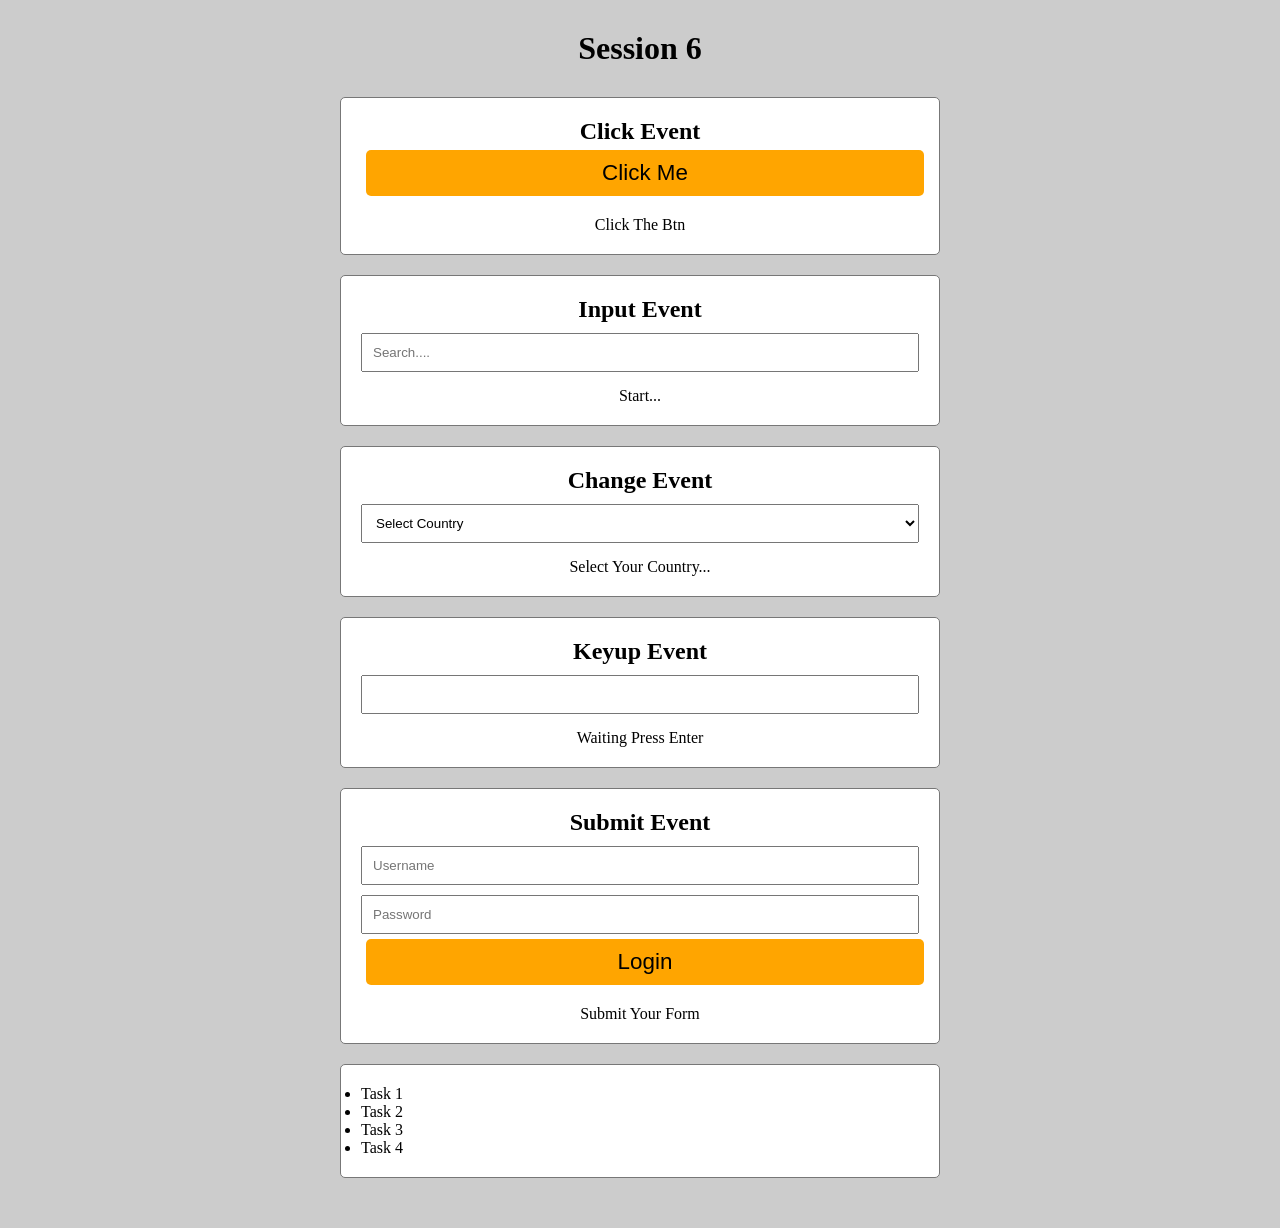
<file: index.html>
<!doctype html>
<html lang="en">
  <head>
    <meta charset="UTF-8" />
    <meta name="viewport" content="width=device-width, initial-scale=1.0" />
    <title>Session 5</title>
    <link rel="stylesheet" href="style.css" />
  </head>
  <body>
    <h1>Session 6</h1>
    <div class="conatiner">
      <!-- Event Click -->
      <section class="box">
        <h2>Click Event</h2>
        <button id="clickEvent">Click Me</button>
        <p class="clickMsg">Click The Btn</p>
      </section>

      <!-- Event Input -->
      <section class="box">
        <h2>Input Event</h2>
        <input type="text" id="search" placeholder="Search...." />
        <p class="inputMsg">Start...</p>
      </section>

      <!-- Event Change -->
      <section class="box">
        <h2>Change Event</h2>
        <select id="countrySelect">
          <option>Select Country</option>
          <option value="eg">Eg</option>
          <option value="ksa">KSA</option>
          <option value="usa">USA</option>
        </select>
        <p class="changeMsg">Select Your Country...</p>
      </section>

      <!-- Event Key -->
      <section class="box">
        <h2>Keyup Event</h2>
        <input type="text" id="keyInput" />
        <p class="keyMsg">Waiting Press Enter</p>
      </section>

      <!-- Event Submit -->
      <section class="box">
        <h2>Submit Event</h2>
        <form id="loginForm">
          <input type="text" placeholder="Username" required />
          <input type="password" placeholder="Password" required />
          <button type="submit" class="loginBtn">Login</button>
        </form>

        <p class="loginMsg">Submit Your Form</p>
      </section>

      <section class="box">
        <ul class="list">
          <li>Task 1</li>
          <li>Task 2</li>
          <li>Task 3</li>
          <li>Task 4</li>
        </ul>
      </section>
    </div>

    <script src="main.js"></script>
  </body>
</html>
</file>
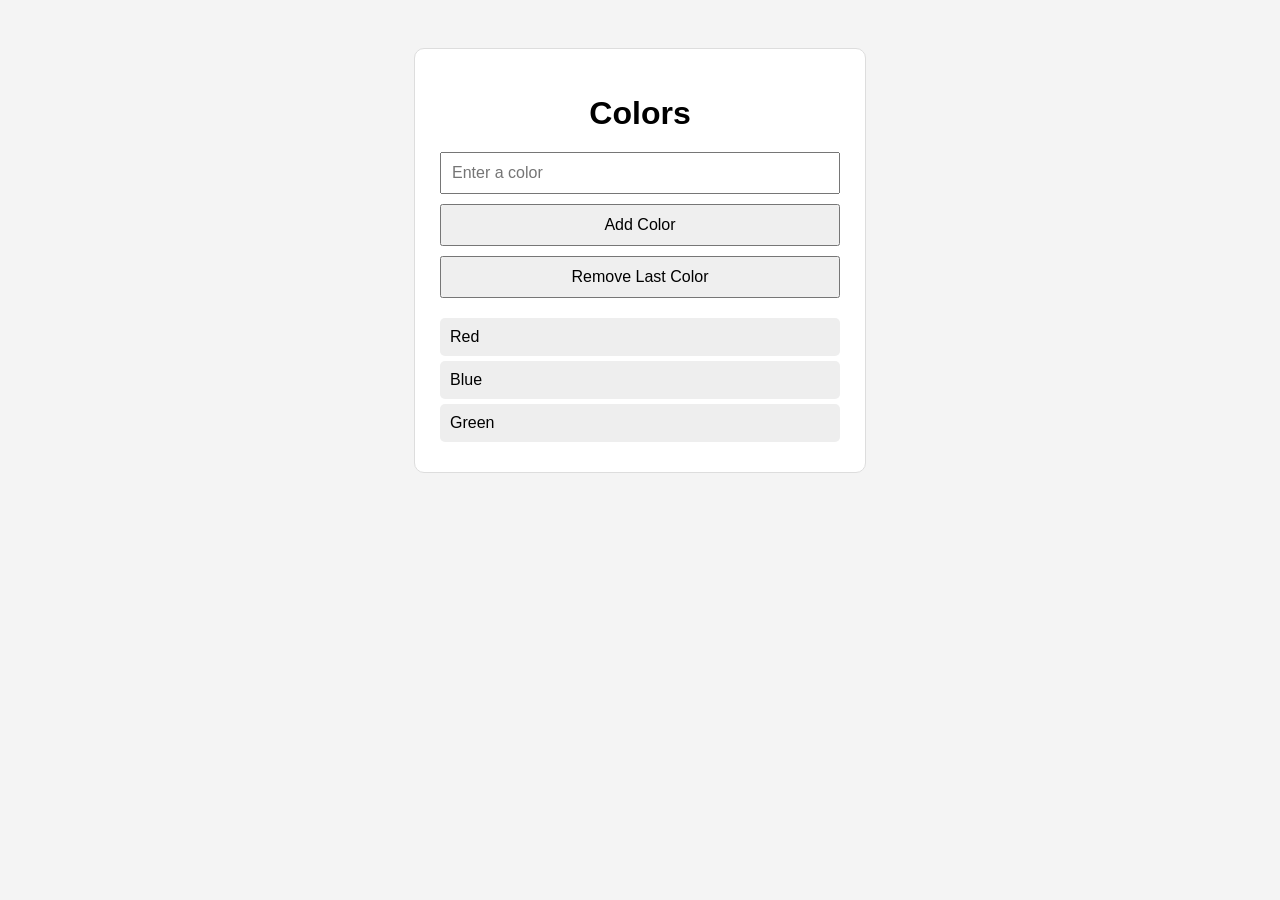
<file: final.html>
<!doctype html>
<html lang="en">
  <head>
    <meta charset="UTF-8" />
    <meta name="viewport" content="width=device-width, initial-scale=1.0" />
    <title>Colors Challenge</title>

    <link rel="stylesheet" href="final.css" />
  </head>
  <body>
    <div class="container">
      <h1>Colors</h1>

      <div class="controls">
        <input type="text" id="colorInput" placeholder="Enter a color" />

        <button id="addBtn">Add Color</button>

        <button id="removeBtn">Remove Last Color</button>
      </div>

      <div class="colors"></div>
    </div>

    <script src="final.js"></script>
  </body>
</html>
</file>
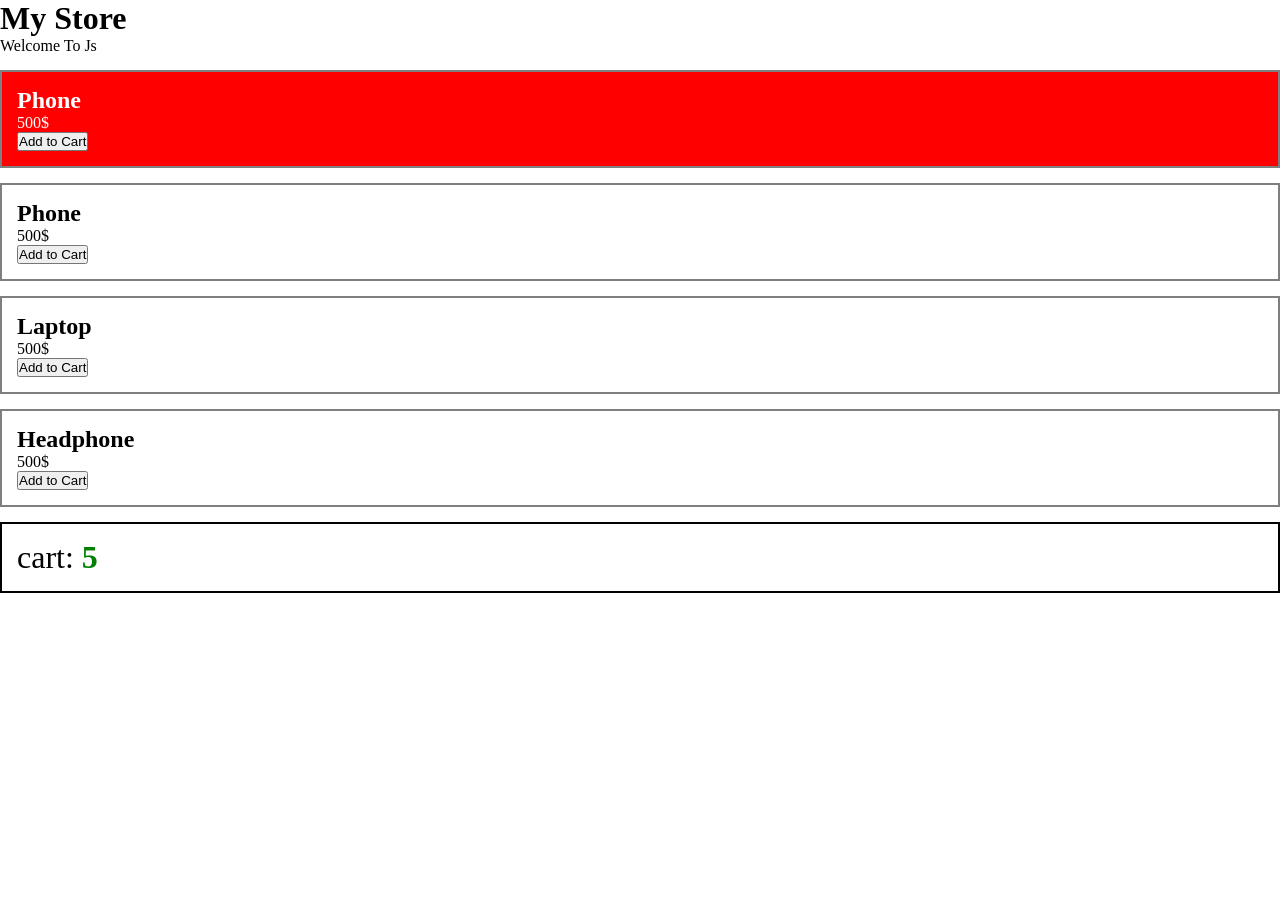
<file: tasks.html>
<!doctype html>
<html lang="en">
  <head>
    <meta charset="UTF-8" />
    <meta name="viewport" content="width=device-width, initial-scale=1.0" />
    <title>Tasks</title>
    <link rel="stylesheet" href="task.css" />
  </head>
  <body>
    <h1>My Store</h1>
    <p class="msg-box">Welcome My Store</p>
    <div class="product">
      <h2>Phone</h2>
      <p>500$</p>
      <button class="add">Add to Cart</button>
    </div>
    <div class="product">
      <h2>Phone</h2>
      <p>500$</p>
      <button class="add">Add to Cart</button>
    </div>
    <div class="product">
      <h2>Laptop</h2>
      <p>500$</p>
      <button class="add">Add to Cart</button>
    </div>
    <div class="product">
      <h2>Headphone</h2>
      <p>500$</p>
      <button class="add">Add to Cart</button>
    </div>

    <div class="cart">cart: <span class="cart-number">3</span></div>
    <script src="task.js"></script>
  </body>
</html>
</file>
<file: style.css>
* {
  box-sizing: border-box;
  margin: 0;
  padding: 0;
}

body {
  background-color: #ccc;
  padding: 30px;
}

.conatiner {
  max-width: 600px;
  margin: auto;
}

h1 {
  text-align: center;
  margin-bottom: 30px;
}

.box {
  background-color: #fff;
  padding: 20px;
  margin-bottom: 20px;
  border: solid 1px #777;
  border-radius: 5px;
}

.box h2 {
  text-align: center;
}

.box button {
  cursor: pointer;
  width: 100%;
  margin: 5px;
  padding: 10px;
  border: none;
  background-color: orange;
  font-size: 1.4rem;
  border-radius: 5px;
  transition: all 0.9s;
}

.box button:hover {
  background-color: rgb(240, 197, 117);
}

.box p {
  text-align: center;
  margin-top: 15px;
}

input,
select {
  width: 100%;
  padding: 10px;
  margin-top: 10px;
  outline: none;
}
</file>
<file: final.css>
body {
  font-family: Arial, sans-serif;
  background-color: #f4f4f4;
  padding: 40px;
}

.container {
  width: 400px;
  margin: auto;
  padding: 25px;
  background-color: white;
  border: 1px solid #ddd;
  border-radius: 10px;
}

h1 {
  text-align: center;
  margin-bottom: 20px;
}

.controls {
  display: flex;
  flex-direction: column;
  gap: 10px;
}

input,
button {
  padding: 10px;
  font-size: 16px;
}

button {
  cursor: pointer;
}

.colors {
  margin-top: 20px;
}

.colors p {
  padding: 10px;
  margin: 5px 0;
  background-color: #eee;
  border-radius: 5px;
}
</file>
<file: task.css>
* {
  box-sizing: border-box;
  margin: 0;
  padding: 0;
}

.product {
  border: solid 2px #7f7f7f;
  margin: 15px 0;
  padding: 15px;
}

.cart {
  padding: 15px;
  margin: 15px 0;
  border: solid 2px #000;
  font-size: 2rem;
}

.sale {
  background-color: red;
  color: #fff;
}
</file>
